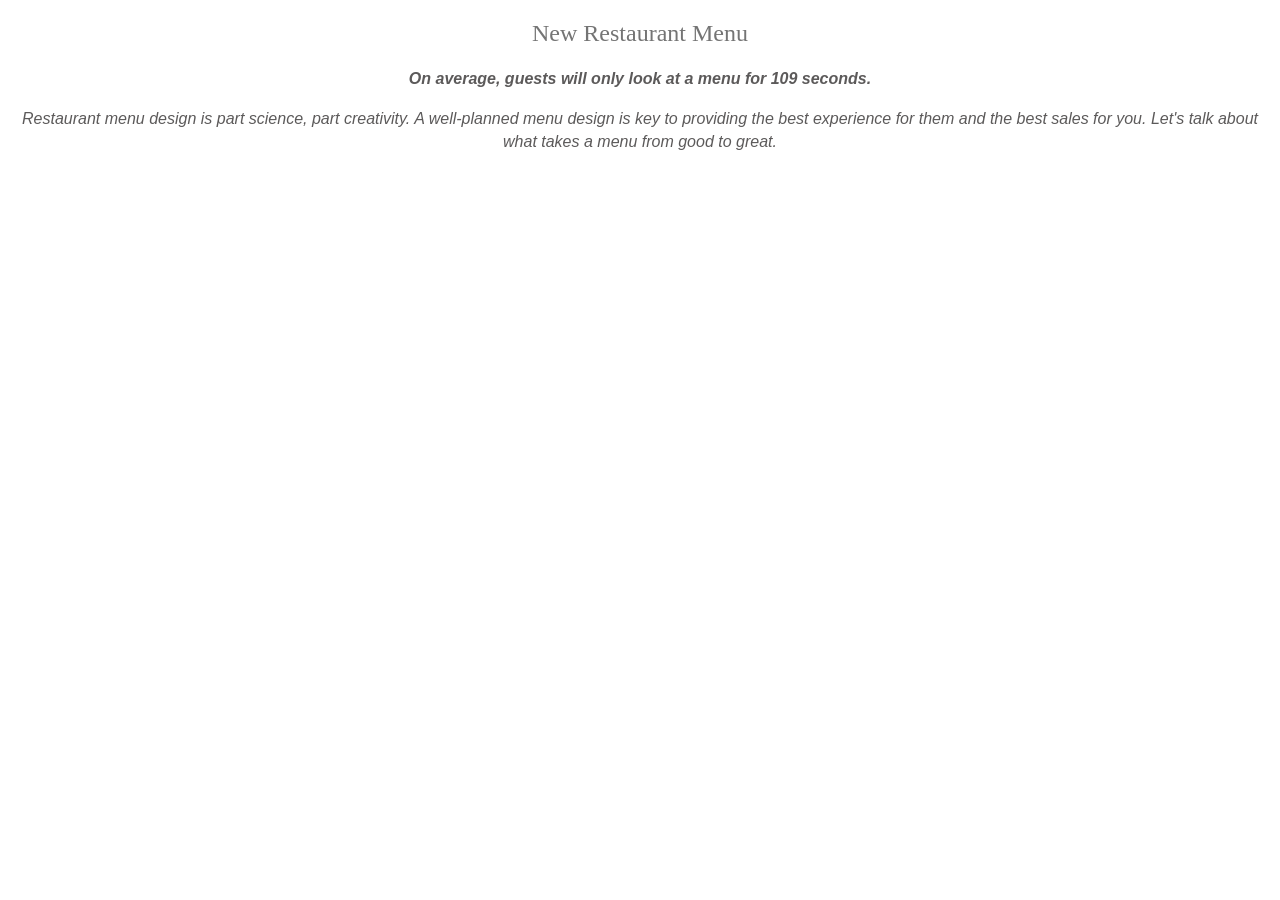
<file: CSS and Typography/01. Restaurant Menu/index.html>
<!DOCTYPE html>
<html lang="en">
<head>
    <meta charset="UTF-8">
    <meta http-equiv="X-UA-Compatible" content="IE=edge">
    <meta name="viewport" content="width=device-width, initial-scale=1.0">
    <link rel="stylesheet" href="style.css">
    <link href="https://fonts.cdnfonts.com/css/graphik" rel="stylesheet">
    <title>Restaurant Menu</title>
</head>
<body>
    <article>
        <h1>New Restaurant Menu</h1>
            <span>On average, guests will only look at a menu for 109 seconds.</span>
            <p>Restaurant menu design is part science, part creativity. A well-planned menu design is key to providing the best experience for them and the best sales for you. Let's talk about what takes a menu from good to great.</p>      
    </article>
</body>
</html>
</file>
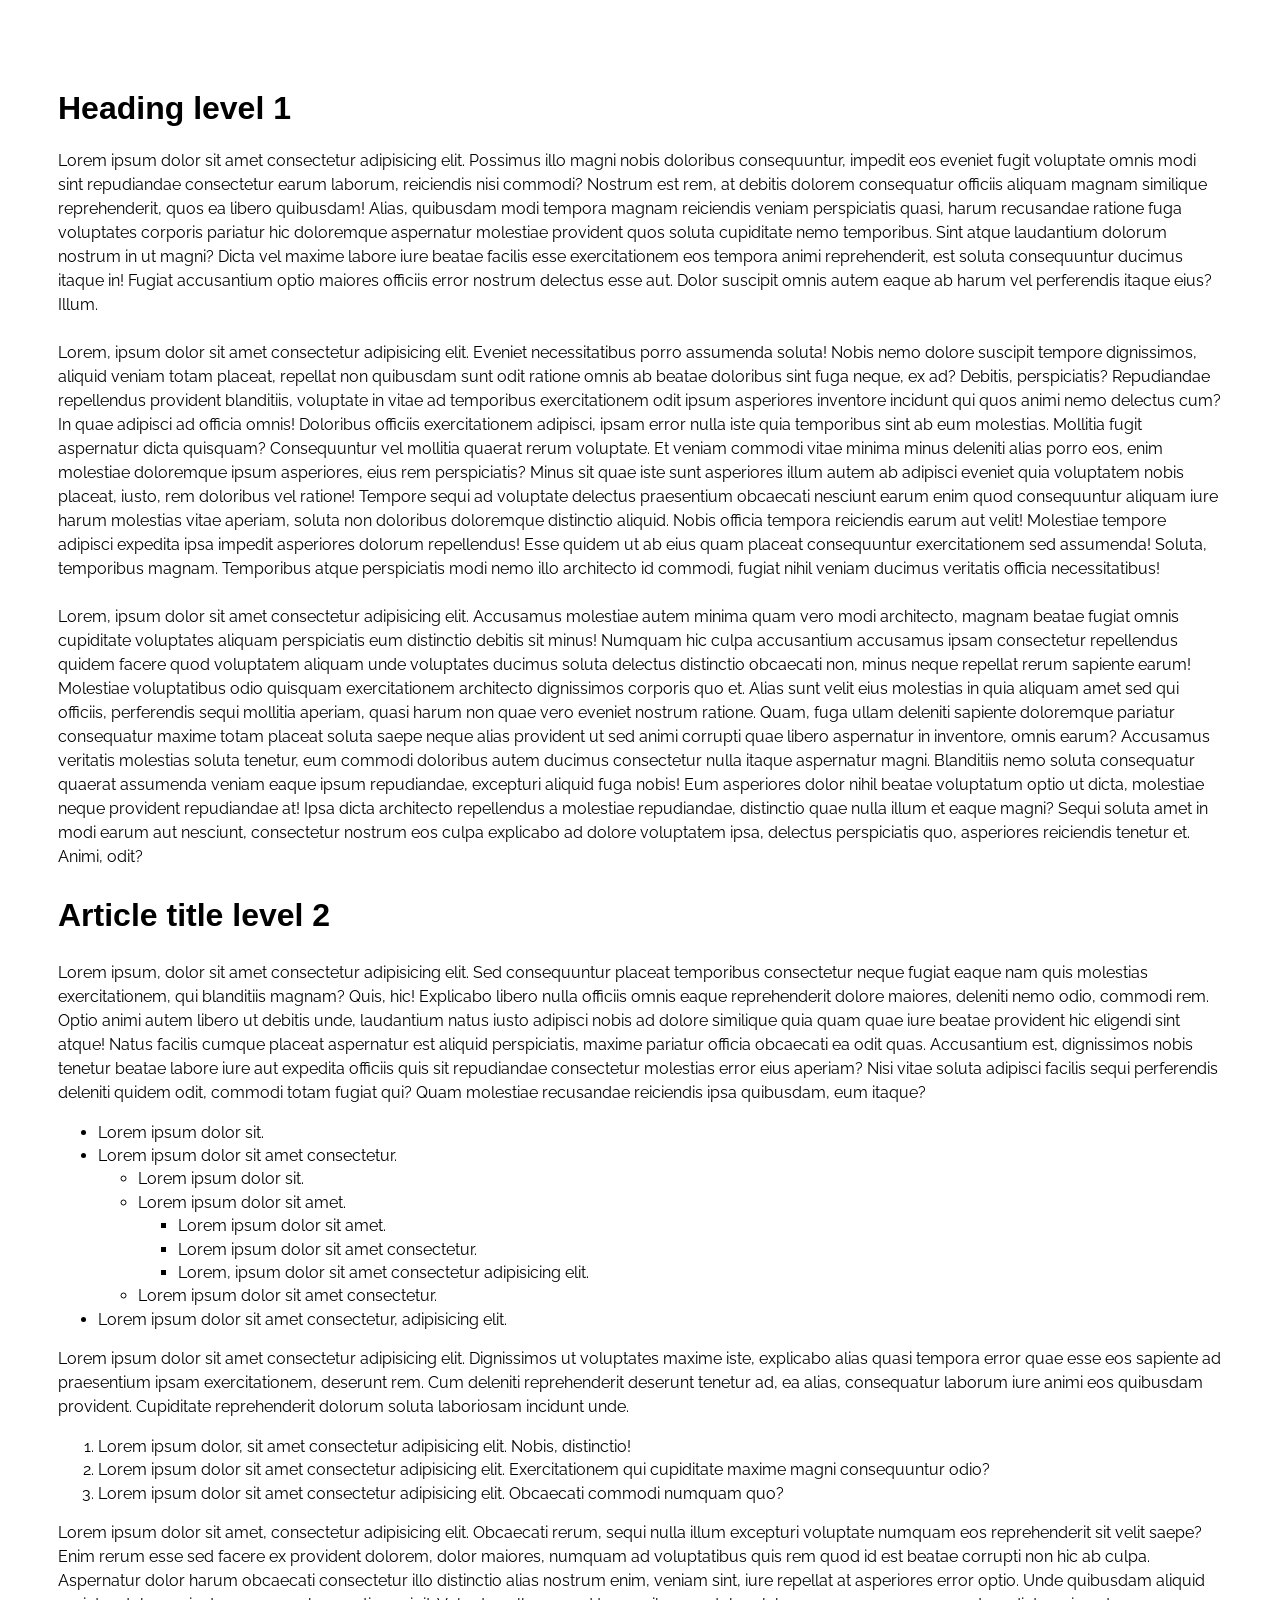
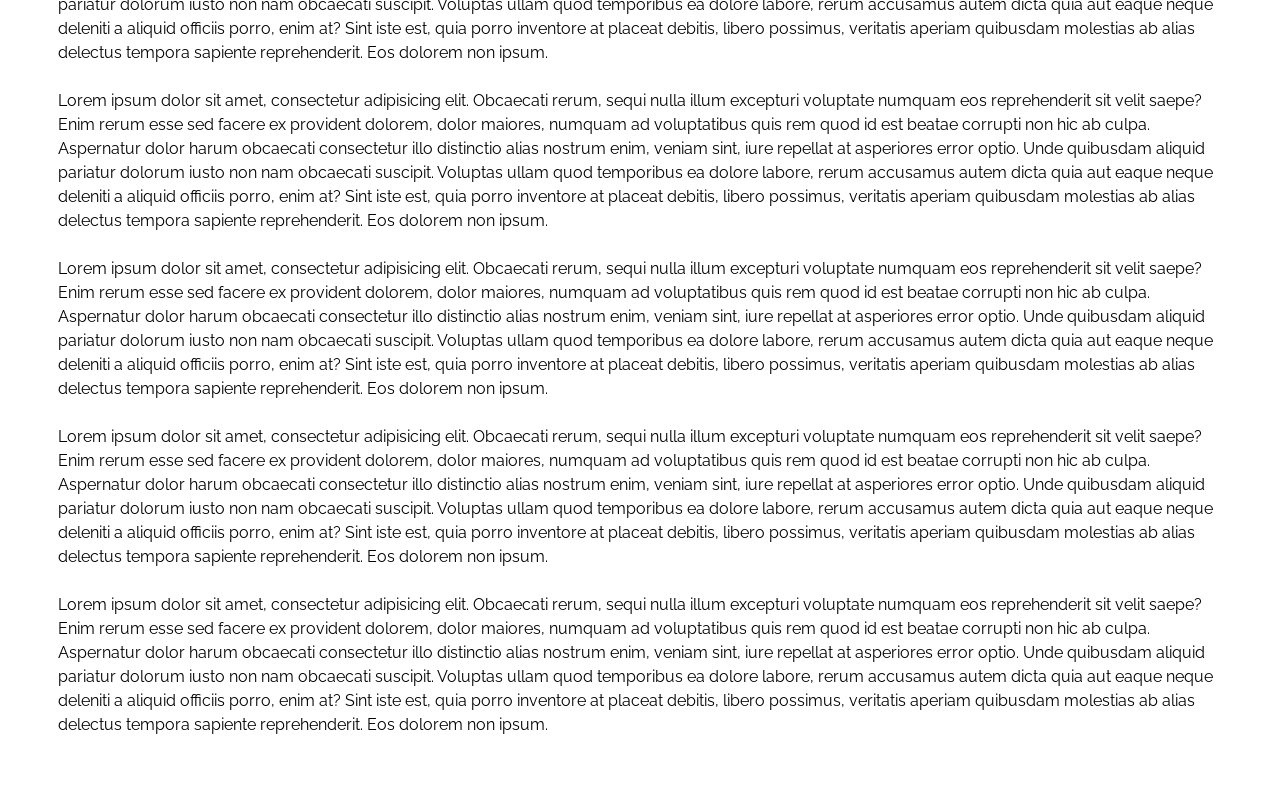
<file: CSS and Typography/05.Fonts-speciment-Great-Vibes+Raleway/index.html>
<!DOCTYPE html>
<html lang="en">
<head>
    <meta charset="UTF-8">
    <meta http-equiv="X-UA-Compatible" content="IE=edge">
    <meta name="viewport" content="width=device-width, initial-scale=1.0">
    <link rel="stylesheet" href="styles.css">
    <link rel="preconnect" href="https://fonts.googleapis.com">
<link rel="preconnect" href="https://fonts.gstatic.com" crossorigin>
<link href="https://fonts.googleapis.com/css2?family=Raleway&display=swap" rel="stylesheet">
<link href="https://fonts.cdnfonts.com/css/great-vibes" rel="stylesheet">
                
    <title>Fonts Speciment Great Vibes + Raleway</title>
</head>
<body>
    <h1>Heading level 1</h1>
    <section>
        <article>Lorem ipsum dolor sit amet consectetur adipisicing elit. Possimus illo magni nobis doloribus consequuntur, impedit eos eveniet fugit voluptate omnis modi sint repudiandae consectetur earum laborum, reiciendis nisi commodi? Nostrum est rem, at debitis dolorem consequatur officiis aliquam magnam similique reprehenderit, quos ea libero quibusdam! Alias, quibusdam modi tempora magnam reiciendis veniam perspiciatis quasi, harum recusandae ratione fuga voluptates corporis pariatur hic doloremque aspernatur molestiae provident quos soluta cupiditate nemo temporibus. Sint atque laudantium dolorum nostrum in ut magni? Dicta vel maxime labore iure beatae facilis esse exercitationem eos tempora animi reprehenderit, est soluta consequuntur ducimus itaque in! Fugiat accusantium optio maiores officiis error nostrum delectus esse aut. Dolor suscipit omnis autem eaque ab harum vel perferendis itaque eius? Illum.</article>
        <br>
        <article>Lorem, ipsum dolor sit amet consectetur adipisicing elit. Eveniet necessitatibus porro assumenda soluta! Nobis nemo dolore suscipit tempore dignissimos, aliquid veniam totam placeat, repellat non quibusdam sunt odit ratione omnis ab beatae doloribus sint fuga neque, ex ad? Debitis, perspiciatis? Repudiandae repellendus provident blanditiis, voluptate in vitae ad temporibus exercitationem odit ipsum asperiores inventore incidunt qui quos animi nemo delectus cum? In quae adipisci ad officia omnis! Doloribus officiis exercitationem adipisci, ipsam error nulla iste quia temporibus sint ab eum molestias. Mollitia fugit aspernatur dicta quisquam? Consequuntur vel mollitia quaerat rerum voluptate. Et veniam commodi vitae minima minus deleniti alias porro eos, enim molestiae doloremque ipsum asperiores, eius rem perspiciatis? Minus sit quae iste sunt asperiores illum autem ab adipisci eveniet quia voluptatem nobis placeat, iusto, rem doloribus vel ratione! Tempore sequi ad voluptate delectus praesentium obcaecati nesciunt earum enim quod consequuntur aliquam iure harum molestias vitae aperiam, soluta non doloribus doloremque distinctio aliquid. Nobis officia tempora reiciendis earum aut velit! Molestiae tempore adipisci expedita ipsa impedit asperiores dolorum repellendus! Esse quidem ut ab eius quam placeat consequuntur exercitationem sed assumenda! Soluta, temporibus magnam. Temporibus atque perspiciatis modi nemo illo architecto id commodi, fugiat nihil veniam ducimus veritatis officia necessitatibus!</article>
        <br>
        <article>Lorem, ipsum dolor sit amet consectetur adipisicing elit. Accusamus molestiae autem minima quam vero modi architecto, magnam beatae fugiat omnis cupiditate voluptates aliquam perspiciatis eum distinctio debitis sit minus! Numquam hic culpa accusantium accusamus ipsam consectetur repellendus quidem facere quod voluptatem aliquam unde voluptates ducimus soluta delectus distinctio obcaecati non, minus neque repellat rerum sapiente earum! Molestiae voluptatibus odio quisquam exercitationem architecto dignissimos corporis quo et. Alias sunt velit eius molestias in quia aliquam amet sed qui officiis, perferendis sequi mollitia aperiam, quasi harum non quae vero eveniet nostrum ratione. Quam, fuga ullam deleniti sapiente doloremque pariatur consequatur maxime totam placeat soluta saepe neque alias provident ut sed animi corrupti quae libero aspernatur in inventore, omnis earum? Accusamus veritatis molestias soluta tenetur, eum commodi doloribus autem ducimus consectetur nulla itaque aspernatur magni. Blanditiis nemo soluta consequatur quaerat assumenda veniam eaque ipsum repudiandae, excepturi aliquid fuga nobis! Eum asperiores dolor nihil beatae voluptatum optio ut dicta, molestiae neque provident repudiandae at! Ipsa dicta architecto repellendus a molestiae repudiandae, distinctio quae nulla illum et eaque magni? Sequi soluta amet in modi earum aut nesciunt, consectetur nostrum eos culpa explicabo ad dolore voluptatem ipsa, delectus perspiciatis quo, asperiores reiciendis tenetur et. Animi, odit?</article>
    </section>

    <h2>Article title level 2</h2>

    <section>
        <article>Lorem ipsum, dolor sit amet consectetur adipisicing elit. Sed consequuntur placeat temporibus consectetur neque fugiat eaque nam quis molestias exercitationem, qui blanditiis magnam? Quis, hic! Explicabo libero nulla officiis omnis eaque reprehenderit dolore maiores, deleniti nemo odio, commodi rem. Optio animi autem libero ut debitis unde, laudantium natus iusto adipisci nobis ad dolore similique quia quam quae iure beatae provident hic eligendi sint atque! Natus facilis cumque placeat aspernatur est aliquid perspiciatis, maxime pariatur officia obcaecati ea odit quas. Accusantium est, dignissimos nobis tenetur beatae labore iure aut expedita officiis quis sit repudiandae consectetur molestias error eius aperiam? Nisi vitae soluta adipisci facilis sequi perferendis deleniti quidem odit, commodi totam fugiat qui? Quam molestiae recusandae reiciendis ipsa quibusdam, eum itaque?</article>
        <ul>
            <li>Lorem ipsum dolor sit.</li>
            <li>Lorem ipsum dolor sit amet consectetur.</li>
            <ul>
                <li>Lorem ipsum dolor sit.</li>
                <li>Lorem ipsum dolor sit amet.</li>
                <ul>
                    <li>Lorem ipsum dolor sit amet.</li>
                    <li>Lorem ipsum dolor sit amet consectetur.</li>
                    <li>Lorem, ipsum dolor sit amet consectetur adipisicing elit.</li>
                </ul>
                <li>Lorem ipsum dolor sit amet consectetur.</li>
        </ul>
        <li>Lorem ipsum dolor sit amet consectetur, adipisicing elit.</li>
        </ul>
        <article>Lorem ipsum dolor sit amet consectetur adipisicing elit. Dignissimos ut voluptates maxime iste, explicabo alias quasi tempora error quae esse eos sapiente ad praesentium ipsam exercitationem, deserunt rem. Cum deleniti reprehenderit deserunt tenetur ad, ea alias, consequatur laborum iure animi eos quibusdam provident. Cupiditate reprehenderit dolorum soluta laboriosam incidunt unde.</article>
        <ol>
            <li>Lorem ipsum dolor, sit amet consectetur adipisicing elit. Nobis, distinctio!</li>
            <li>Lorem ipsum dolor sit amet consectetur adipisicing elit. Exercitationem qui cupiditate maxime magni consequuntur odio?</li>
            <li>Lorem ipsum dolor sit amet consectetur adipisicing elit. Obcaecati commodi numquam quo?</li>
        </ol>

        <article>Lorem ipsum dolor sit amet, consectetur adipisicing elit. Obcaecati rerum, sequi nulla illum excepturi voluptate numquam eos reprehenderit sit velit saepe? Enim rerum esse sed facere ex provident dolorem, dolor maiores, numquam ad voluptatibus quis rem quod id est beatae corrupti non hic ab culpa. Aspernatur dolor harum obcaecati consectetur illo distinctio alias nostrum enim, veniam sint, iure repellat at asperiores error optio. Unde quibusdam aliquid pariatur dolorum iusto non nam obcaecati suscipit. Voluptas ullam quod temporibus ea dolore labore, rerum accusamus autem dicta quia aut eaque neque deleniti a aliquid officiis porro, enim at? Sint iste est, quia porro inventore at placeat debitis, libero possimus, veritatis aperiam quibusdam molestias ab alias delectus tempora sapiente reprehenderit. Eos dolorem non ipsum.</article>

        <br>
        <article>Lorem ipsum dolor sit amet, consectetur adipisicing elit. Obcaecati rerum, sequi nulla illum excepturi voluptate numquam eos reprehenderit sit velit saepe? Enim rerum esse sed facere ex provident dolorem, dolor maiores, numquam ad voluptatibus quis rem quod id est beatae corrupti non hic ab culpa. Aspernatur dolor harum obcaecati consectetur illo distinctio alias nostrum enim, veniam sint, iure repellat at asperiores error optio. Unde quibusdam aliquid pariatur dolorum iusto non nam obcaecati suscipit. Voluptas ullam quod temporibus ea dolore labore, rerum accusamus autem dicta quia aut eaque neque deleniti a aliquid officiis porro, enim at? Sint iste est, quia porro inventore at placeat debitis, libero possimus, veritatis aperiam quibusdam molestias ab alias delectus tempora sapiente reprehenderit. Eos dolorem non ipsum.</article>
        <br>
        <article>Lorem ipsum dolor sit amet, consectetur adipisicing elit. Obcaecati rerum, sequi nulla illum excepturi voluptate numquam eos reprehenderit sit velit saepe? Enim rerum esse sed facere ex provident dolorem, dolor maiores, numquam ad voluptatibus quis rem quod id est beatae corrupti non hic ab culpa. Aspernatur dolor harum obcaecati consectetur illo distinctio alias nostrum enim, veniam sint, iure repellat at asperiores error optio. Unde quibusdam aliquid pariatur dolorum iusto non nam obcaecati suscipit. Voluptas ullam quod temporibus ea dolore labore, rerum accusamus autem dicta quia aut eaque neque deleniti a aliquid officiis porro, enim at? Sint iste est, quia porro inventore at placeat debitis, libero possimus, veritatis aperiam quibusdam molestias ab alias delectus tempora sapiente reprehenderit. Eos dolorem non ipsum.</article>
        <br>
        <article>Lorem ipsum dolor sit amet, consectetur adipisicing elit. Obcaecati rerum, sequi nulla illum excepturi voluptate numquam eos reprehenderit sit velit saepe? Enim rerum esse sed facere ex provident dolorem, dolor maiores, numquam ad voluptatibus quis rem quod id est beatae corrupti non hic ab culpa. Aspernatur dolor harum obcaecati consectetur illo distinctio alias nostrum enim, veniam sint, iure repellat at asperiores error optio. Unde quibusdam aliquid pariatur dolorum iusto non nam obcaecati suscipit. Voluptas ullam quod temporibus ea dolore labore, rerum accusamus autem dicta quia aut eaque neque deleniti a aliquid officiis porro, enim at? Sint iste est, quia porro inventore at placeat debitis, libero possimus, veritatis aperiam quibusdam molestias ab alias delectus tempora sapiente reprehenderit. Eos dolorem non ipsum.</article>
        <br>
        <article>Lorem ipsum dolor sit amet, consectetur adipisicing elit. Obcaecati rerum, sequi nulla illum excepturi voluptate numquam eos reprehenderit sit velit saepe? Enim rerum esse sed facere ex provident dolorem, dolor maiores, numquam ad voluptatibus quis rem quod id est beatae corrupti non hic ab culpa. Aspernatur dolor harum obcaecati consectetur illo distinctio alias nostrum enim, veniam sint, iure repellat at asperiores error optio. Unde quibusdam aliquid pariatur dolorum iusto non nam obcaecati suscipit. Voluptas ullam quod temporibus ea dolore labore, rerum accusamus autem dicta quia aut eaque neque deleniti a aliquid officiis porro, enim at? Sint iste est, quia porro inventore at placeat debitis, libero possimus, veritatis aperiam quibusdam molestias ab alias delectus tempora sapiente reprehenderit. Eos dolorem non ipsum.</article>
    </section>
</body>
</html>
</file>
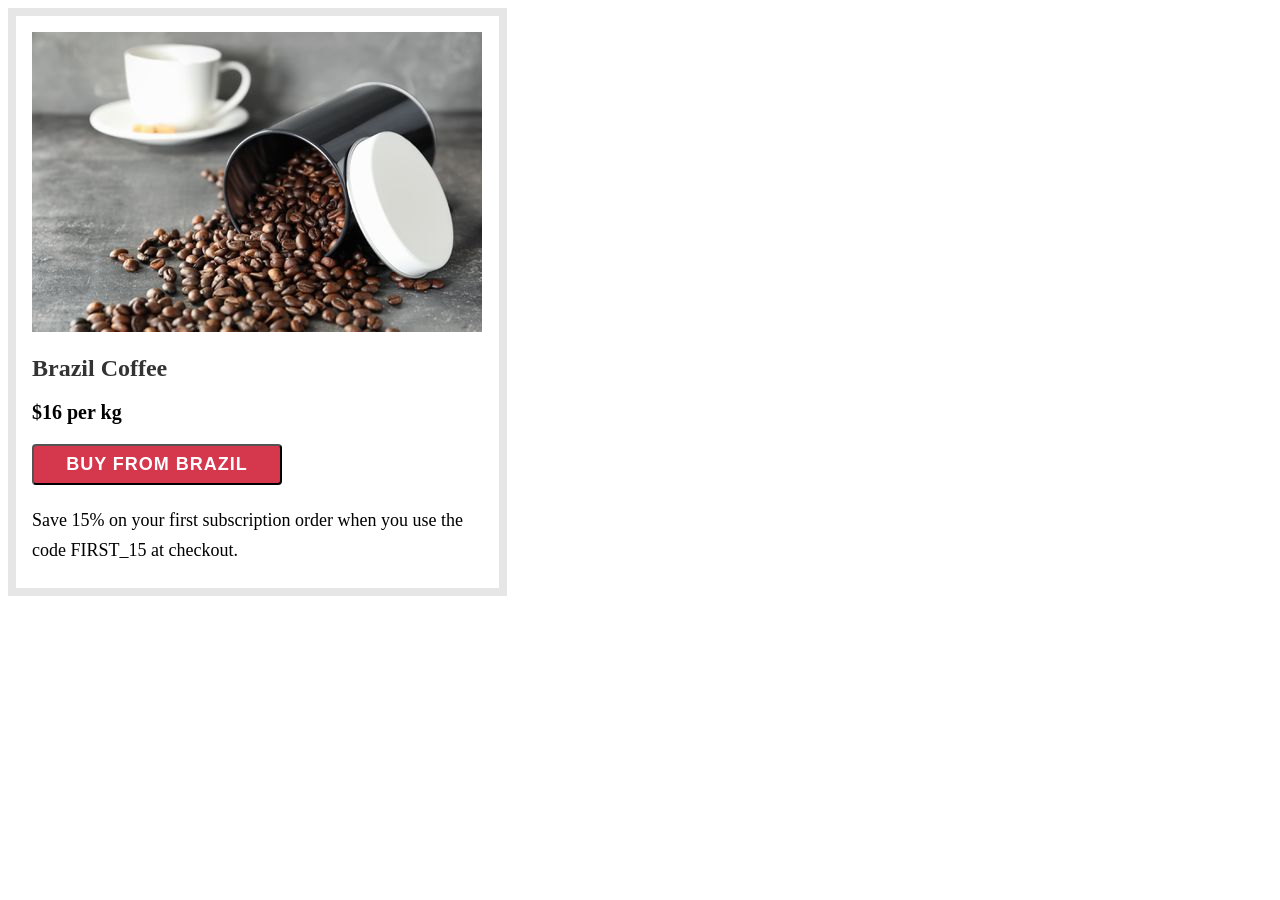
<file: CSS Box Model/03_Brazil-Coffee/index.html>
<!DOCTYPE html>
<html lang="en">
<head>
    <meta charset="UTF-8">
    <meta http-equiv="X-UA-Compatible" content="IE=edge">
    <meta name="viewport" content="width=device-width, initial-scale=1.0">
    <link rel="stylesheet" href="style.css">
    <link rel="preconnect" href="https://fonts.googleapis.com">
<link rel="preconnect" href="https://fonts.gstatic.com" crossorigin>
<link href="https://fonts.googleapis.com/css2?family=Raleway&display=swap" rel="stylesheet">
<link rel="preconnect" href="https://fonts.googleapis.com">
<link rel="preconnect" href="https://fonts.gstatic.com" crossorigin>
<link href="https://fonts.googleapis.com/css2?family=Raleway&display=swap" rel="stylesheet">
    <title>Brazil Coffee</title>
</head>
<body>
    <section>
        <img src="./coffee.jpg" alt="Coffee">
        <h2>Brazil Coffee</h2>
        <div>$16 per kg</div>
        <button>BUY FROM BRAZIL</button>
        <p>Save 15% on your first subscription order when you use the code FIRST_15 at checkout.</p>

    </section>
</body>
</html>
</file>
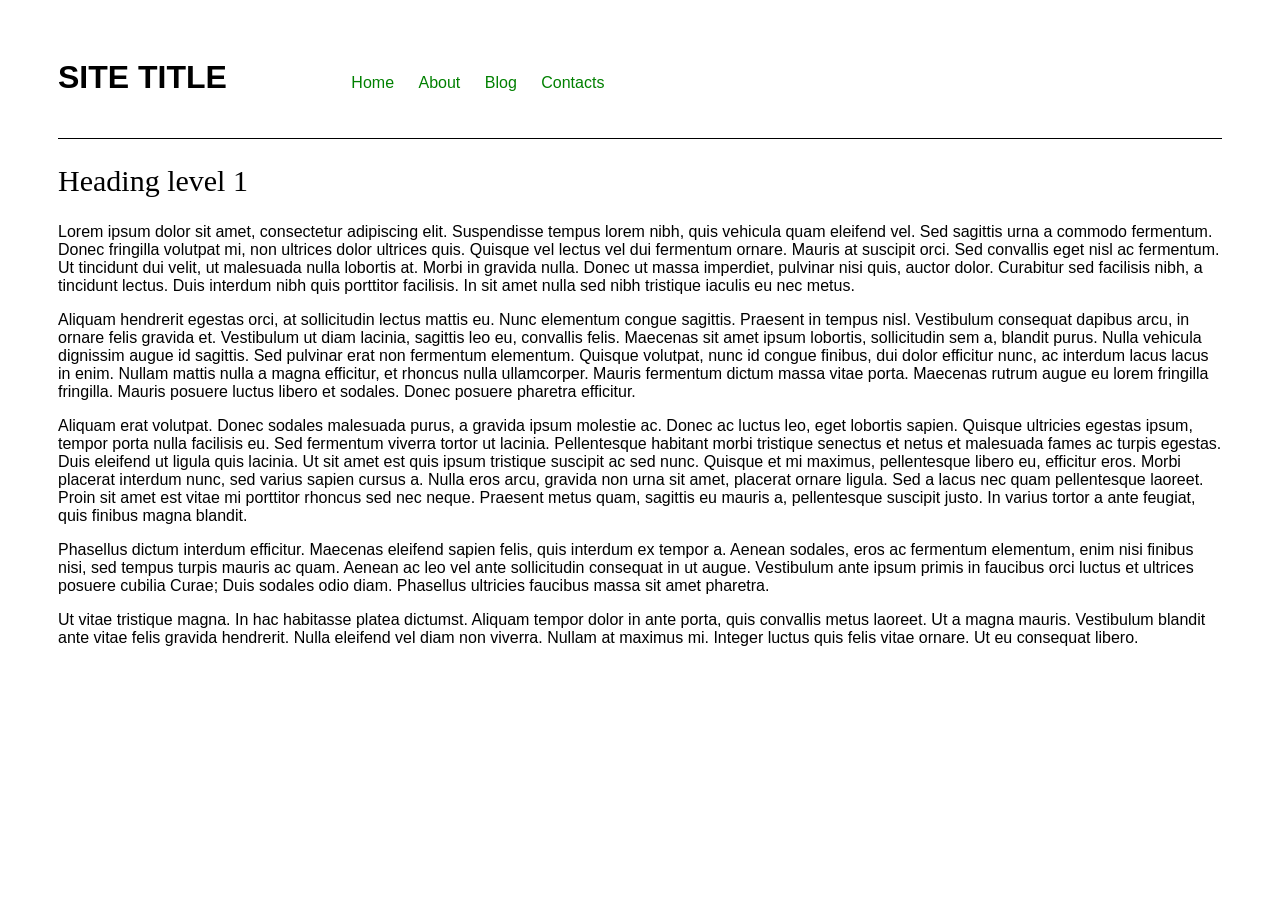
<file: CSS Box Model/06_Navigation-inline-block/index.html>
<!DOCTYPE html>
<html lang="en">
<head>
    <meta charset="UTF-8">
    <meta http-equiv="X-UA-Compatible" content="IE=edge">
    <meta name="viewport" content="width=device-width, initial-scale=1.0">
    <link rel="stylesheet" href="style.css">
    <title>Navigation Inline Block</title>
</head>
<body>
    <header>
        <h1 class="nav-title">Site Title</h1>
        <nav>
            <ul><li><a href="">Home</a></li>
                <li><a href="">About</a></li>
                <li><a href="">Blog</a></li>
                <li><a href="">Contacts</a></li>
            </ul>
        </nav>
    </header>
    <main>
        <h2 class="main-title">Heading level 1</h2>
        <section>
            <article>
                <p>Lorem ipsum dolor sit amet, consectetur adipiscing elit. Suspendisse tempus lorem nibh, quis vehicula quam eleifend vel. Sed sagittis urna a commodo fermentum. Donec fringilla volutpat mi, non ultrices dolor ultrices quis. Quisque vel lectus vel dui fermentum ornare. Mauris at suscipit orci. Sed convallis eget nisl ac fermentum. Ut tincidunt dui velit, ut malesuada nulla lobortis at. Morbi in gravida nulla. Donec ut massa imperdiet, pulvinar nisi quis, auctor dolor. Curabitur sed facilisis nibh, a tincidunt lectus. Duis interdum nibh quis porttitor facilisis. In sit amet nulla sed nibh tristique iaculis eu nec metus.</p>
                <p>Aliquam hendrerit egestas orci, at sollicitudin lectus mattis eu. Nunc elementum congue sagittis. Praesent in tempus nisl. Vestibulum consequat dapibus arcu, in ornare felis gravida et. Vestibulum ut diam lacinia, sagittis leo eu, convallis felis. Maecenas sit amet ipsum lobortis, sollicitudin sem a, blandit purus. Nulla vehicula dignissim augue id sagittis. Sed pulvinar erat non fermentum elementum. Quisque volutpat, nunc id congue finibus, dui dolor efficitur nunc, ac interdum lacus lacus in enim. Nullam mattis nulla a magna efficitur, et rhoncus nulla ullamcorper. Mauris fermentum dictum massa vitae porta. Maecenas rutrum augue eu lorem fringilla fringilla. Mauris posuere luctus libero et sodales. Donec posuere pharetra efficitur.</p>               
                <p>Aliquam erat volutpat. Donec sodales malesuada purus, a gravida ipsum molestie ac. Donec ac luctus leo, eget lobortis sapien. Quisque ultricies egestas ipsum, tempor porta nulla facilisis eu. Sed fermentum viverra tortor ut lacinia. Pellentesque habitant morbi tristique senectus et netus et malesuada fames ac turpis egestas. Duis eleifend ut ligula quis lacinia. Ut sit amet est quis ipsum tristique suscipit ac sed nunc. Quisque et mi maximus, pellentesque libero eu, efficitur eros. Morbi placerat interdum nunc, sed varius sapien cursus a. Nulla eros arcu, gravida non urna sit amet, placerat ornare ligula. Sed a lacus nec quam pellentesque laoreet. Proin sit amet est vitae mi porttitor rhoncus sed nec neque. Praesent metus quam, sagittis eu mauris a, pellentesque suscipit justo. In varius tortor a ante feugiat, quis finibus magna blandit.</p>
                <p>Phasellus dictum interdum efficitur. Maecenas eleifend sapien felis, quis interdum ex tempor a. Aenean sodales, eros ac fermentum elementum, enim nisi finibus nisi, sed tempus turpis mauris ac quam. Aenean ac leo vel ante sollicitudin consequat in ut augue. Vestibulum ante ipsum primis in faucibus orci luctus et ultrices posuere cubilia Curae; Duis sodales odio diam. Phasellus ultricies faucibus massa sit amet pharetra.</p>
                <p>Ut vitae tristique magna. In hac habitasse platea dictumst. Aliquam tempor dolor in ante porta, quis convallis metus laoreet. Ut a magna mauris. Vestibulum blandit ante vitae felis gravida hendrerit. Nulla eleifend vel diam non viverra. Nullam at maximus mi. Integer luctus quis felis vitae ornare. Ut eu consequat libero.</p>
            </article>
        </section>
    </main>
</body>
</html>
</file>
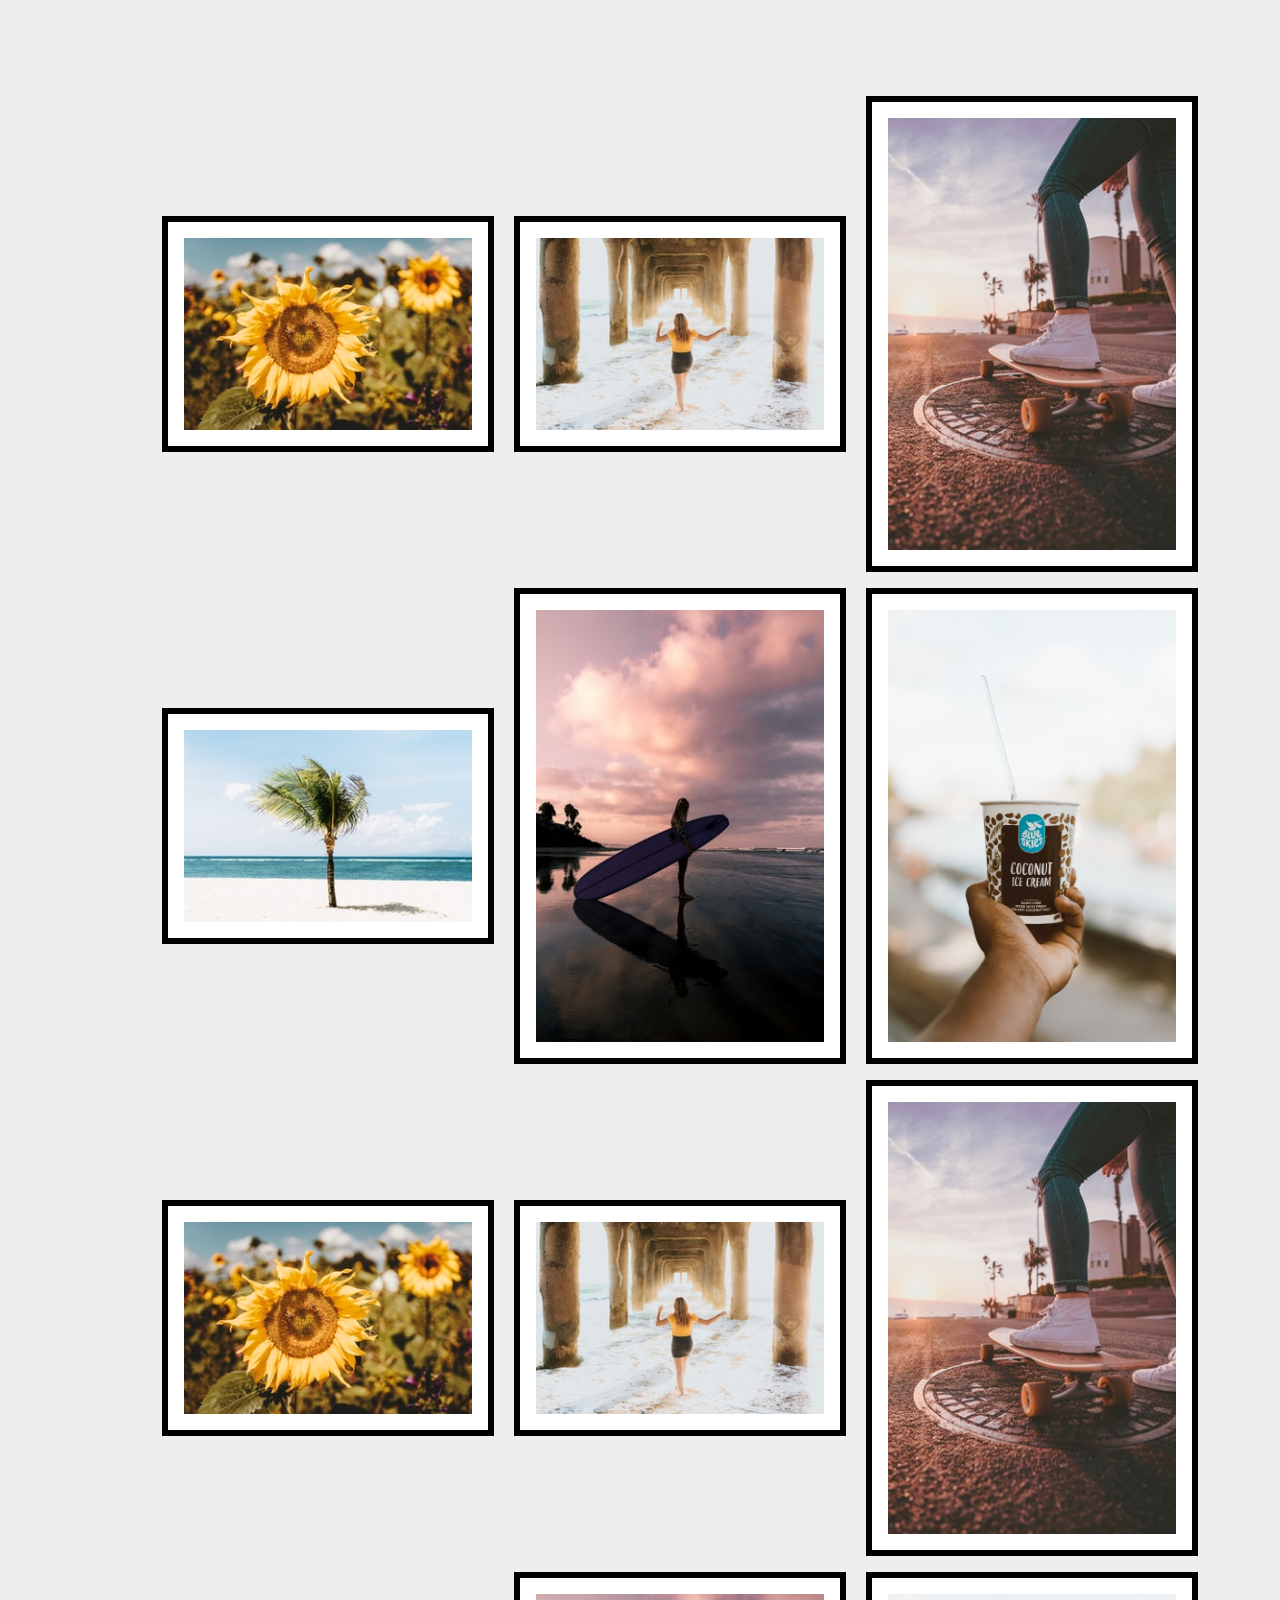
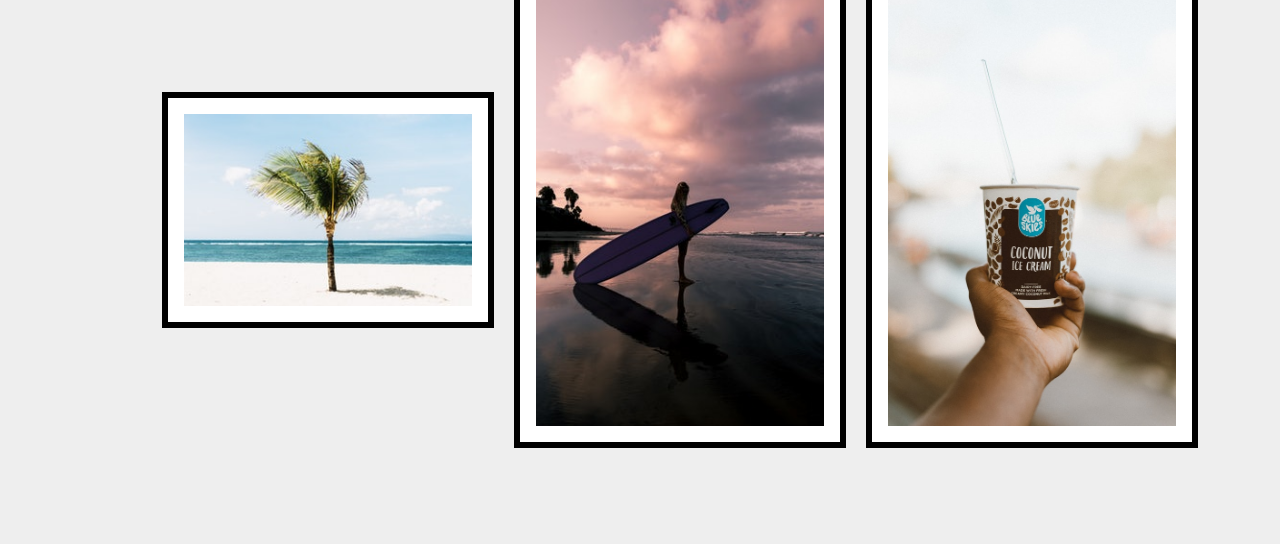
<file: CSS Box Model/08_Photo-gallery-inline-block/index.html>
<!DOCTYPE html>
<html lang="en">
<head>
    <meta charset="UTF-8">
    <meta http-equiv="X-UA-Compatible" content="IE=edge">
    <meta name="viewport" content="width=device-width, initial-scale=1.0">
    <link rel="stylesheet" href="style.css">
    <title>Photo Gallery - Inline Block</title>
</head>
<body>
    <ul class="gallery">
        <li><img src="./images/picture1.jpg" alt=""></li>
        <li><img src="./images/picture2.jpg" alt=""></li>
        <li><img src="./images/picture3.jpg" alt=""></li>
        <li><img src="./images/picture4.jpg" alt=""></li>
        <li><img src="./images/picture5.jpg" alt=""></li>
        <li><img src="./images/picture6.jpg" alt=""></li>
        <li><img src="./images/picture1.jpg" alt=""></li>
        <li><img src="./images/picture2.jpg" alt=""></li>
        <li><img src="./images/picture3.jpg" alt=""></li>
        <li><img src="./images/picture4.jpg" alt=""></li>
        <li><img src="./images/picture5.jpg" alt=""></li>
        <li><img src="./images/picture6.jpg" alt=""></li>
    </ul>
</body>
</html>
</file>
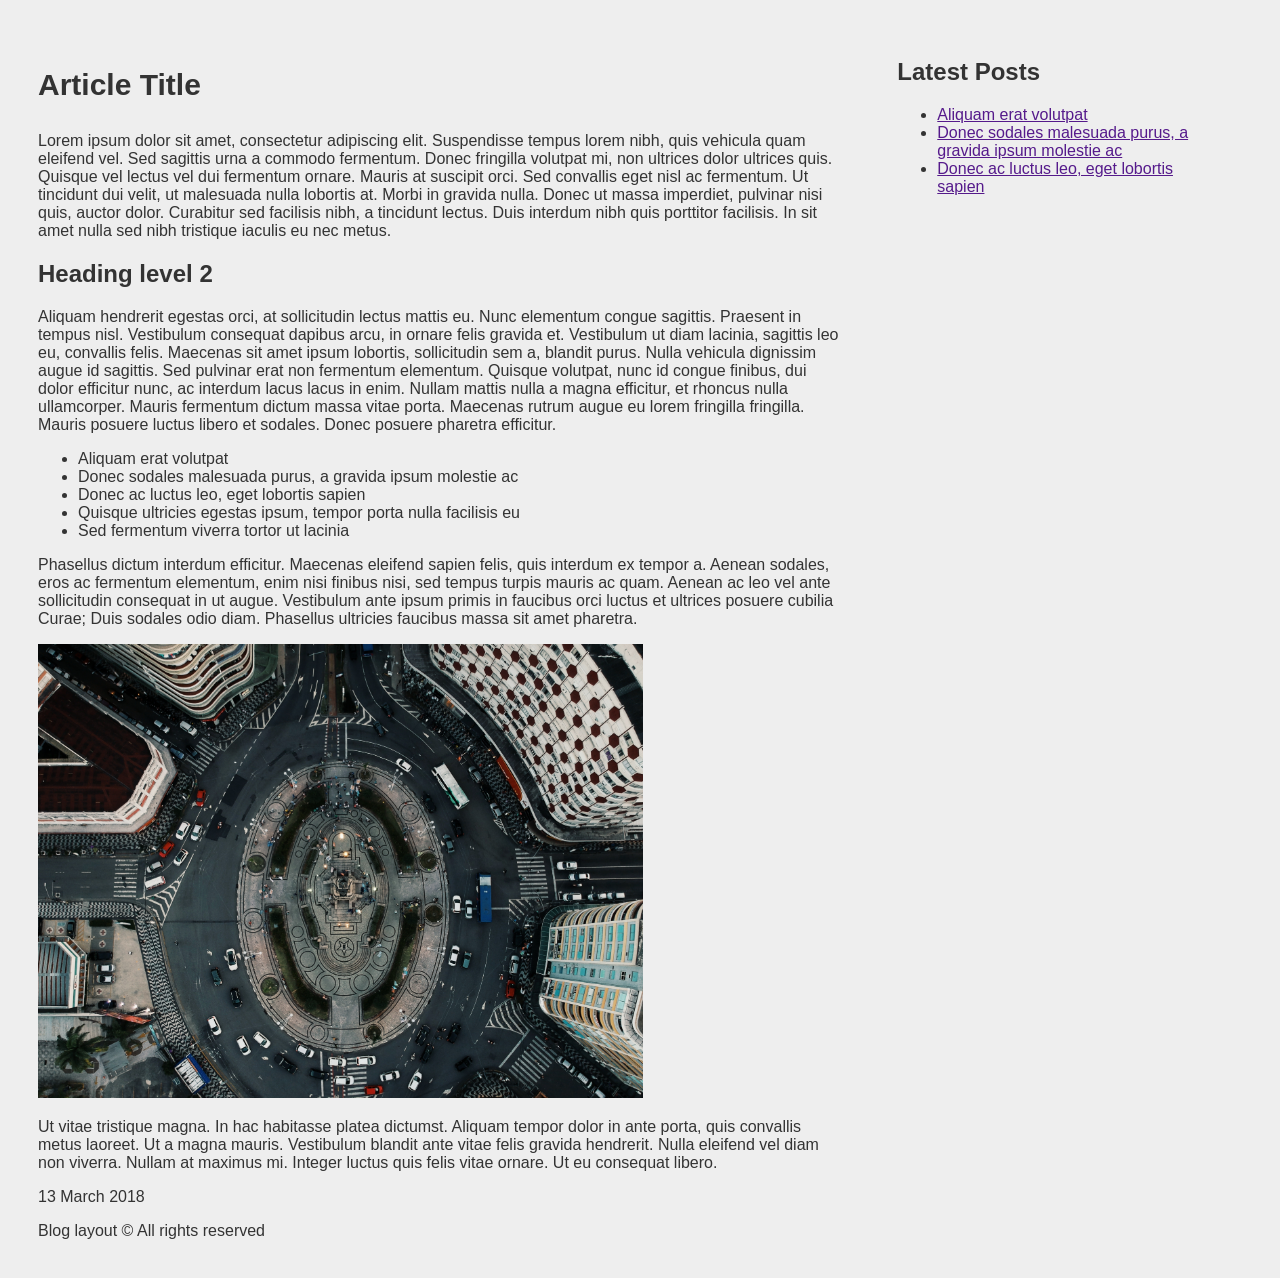
<file: CSS Box Model/09_Blog-layout-inline-block/index.html>
<!DOCTYPE html>
<html lang="en">

<head>
    <meta charset="UTF-8">
    <meta http-equiv="X-UA-Compatible" content="IE=edge">
    <meta name="viewport" content="width=device-width, initial-scale=1.0">
    <link rel="stylesheet" href="style.css">
    <title>Blog Layout Inline Block</title>
</head>

<body>

    <section>
        <article>
            <header>
                <h1>Article Title</h1>
                <p>Lorem ipsum dolor sit amet, consectetur adipiscing elit. Suspendisse tempus lorem nibh, quis
                    vehicula quam eleifend vel. Sed sagittis urna a commodo fermentum. Donec fringilla volutpat mi, non
                    ultrices dolor ultrices quis. Quisque vel lectus vel dui fermentum ornare. Mauris at suscipit orci.
                    Sed convallis eget nisl ac fermentum. Ut tincidunt dui velit, ut malesuada nulla lobortis at. Morbi
                    in gravida nulla. Donec ut massa imperdiet, pulvinar nisi quis, auctor dolor. Curabitur sed
                    facilisis nibh, a tincidunt lectus. Duis interdum nibh quis porttitor facilisis. In sit amet nulla
                    sed nibh tristique iaculis eu nec metus. </p>
            </header>


            <main>

                <h2>Heading level 2</h2>
                <p>Aliquam hendrerit egestas orci, at sollicitudin lectus mattis eu. Nunc elementum congue sagittis.
                    Praesent in tempus nisl. Vestibulum consequat dapibus arcu, in ornare felis gravida et. Vestibulum
                    ut diam lacinia, sagittis leo eu, convallis felis. Maecenas sit amet ipsum lobortis, sollicitudin
                    sem a, blandit purus. Nulla vehicula dignissim augue id sagittis. Sed pulvinar erat non fermentum
                    elementum. Quisque volutpat, nunc id congue finibus, dui dolor efficitur nunc, ac interdum lacus
                    lacus in enim. Nullam mattis nulla a magna efficitur, et rhoncus nulla ullamcorper. Mauris fermentum
                    dictum massa vitae porta. Maecenas rutrum augue eu lorem fringilla fringilla. Mauris posuere luctus
                    libero et sodales. Donec posuere pharetra efficitur.</p>
                <ul>
                    <li>Aliquam erat volutpat</li>
                    <li>Donec sodales malesuada purus, a gravida ipsum molestie ac</li>
                    <li>Donec ac luctus leo, eget lobortis sapien</li>
                    <li>Quisque ultricies egestas ipsum, tempor porta nulla facilisis eu</li>
                    <li>Sed fermentum viverra tortor ut lacinia</li>
                </ul>
                <p>Phasellus dictum interdum efficitur. Maecenas eleifend sapien felis, quis interdum ex tempor a.
                    Aenean sodales, eros ac fermentum elementum, enim nisi finibus nisi, sed tempus turpis mauris ac
                    quam. Aenean ac leo vel ante sollicitudin consequat in ut augue. Vestibulum ante ipsum primis in
                    faucibus orci luctus et ultrices posuere cubilia Curae; Duis sodales odio diam. Phasellus ultricies
                    faucibus massa sit amet pharetra.</p>
                <img src="./images/picture.jpg" alt="">
                <p>Ut vitae tristique magna. In hac habitasse platea dictumst. Aliquam tempor dolor in ante porta, quis
                    convallis metus laoreet. Ut a magna mauris. Vestibulum blandit ante vitae felis gravida hendrerit.
                    Nulla eleifend vel diam non viverra. Nullam at maximus mi. Integer luctus quis felis vitae ornare.
                    Ut eu consequat libero.</p>
                <p>13 March 2018</p>

            </main>
            <footer>Blog layout &copy; All rights reserved</footer>
        </article>
   
    <aside>
        <h2>Latest Posts</h2>
        <nav>
            <ul>
                <li><a href="">Aliquam erat volutpat</a></li>
                <li><a href="">Donec sodales malesuada purus, a gravida ipsum molestie ac</a></li>
                <li><a href=""> Donec ac luctus leo, eget lobortis sapien</a></li>
            </ul>
        </nav>
    </aside>
 </section>



</body>

</html>
</file>
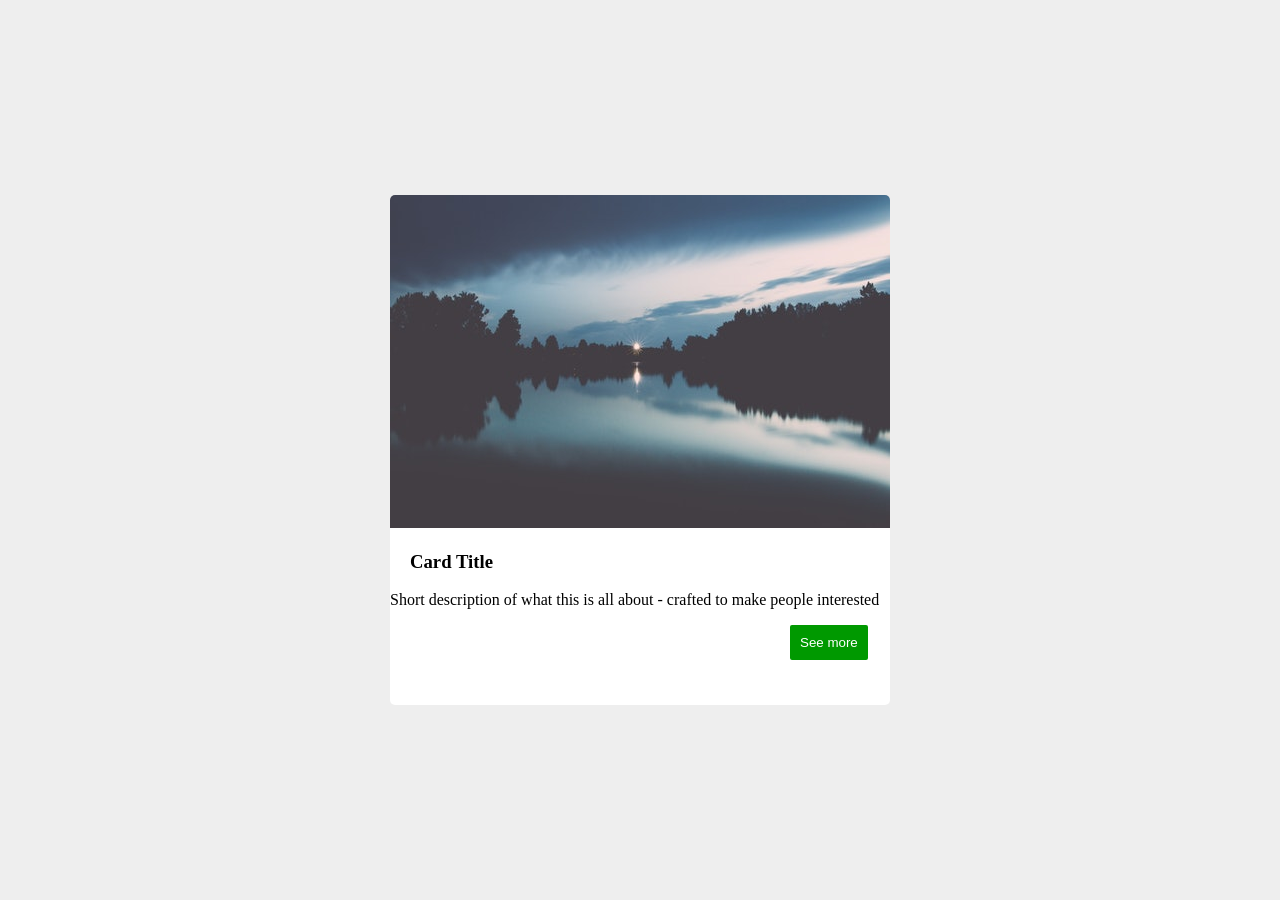
<file: CSS Position & Grid/03_Center-position-and-transform/index.html>
<!DOCTYPE html>
<html lang="en">
<head>
    <meta charset="UTF-8">
    <meta http-equiv="X-UA-Compatible" content="IE=edge">
    <meta name="viewport" content="width=device-width, initial-scale=1.0">
    <link rel="stylesheet" href="style.css">
    <title>Center Position and Transform</title>
</head>
<body>
         <section class="card">
        <div>
            <img src="./picture1.jpg" alt="">
        </div>
        <div>
            <h3>Card Title</h3>
            <p>Short description of what this is all about - crafted to make people interested</p>
            <button><a href="">See more</a></button>
        </div>
    </section>
</body>
</html>
</file>
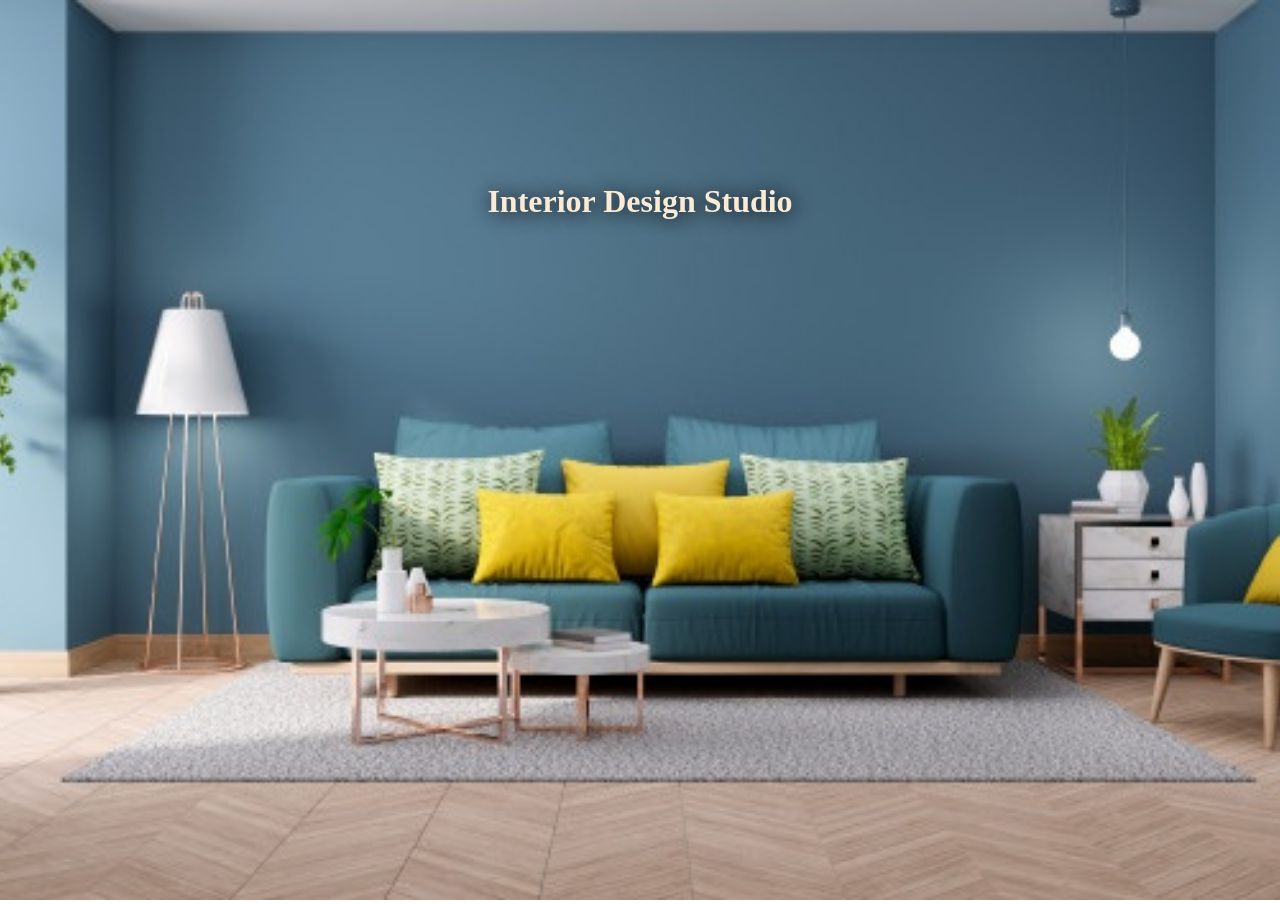
<file: CSS Position & Grid/07_Interior-Design-Studio/index.html>
<!DOCTYPE html>
<html lang="en">
<head>
    <meta charset="UTF-8">
    <meta http-equiv="X-UA-Compatible" content="IE=edge">
    <meta name="viewport" content="width=device-width, initial-scale=1.0">
    <link rel="stylesheet" href="styles.css">
    <title>Document</title>
</head>
<body>
    <h1>Interior Design Studio</h1>
    <img src="./livingroom.jpg" alt="livingroom">
</body>
</html>
</file>
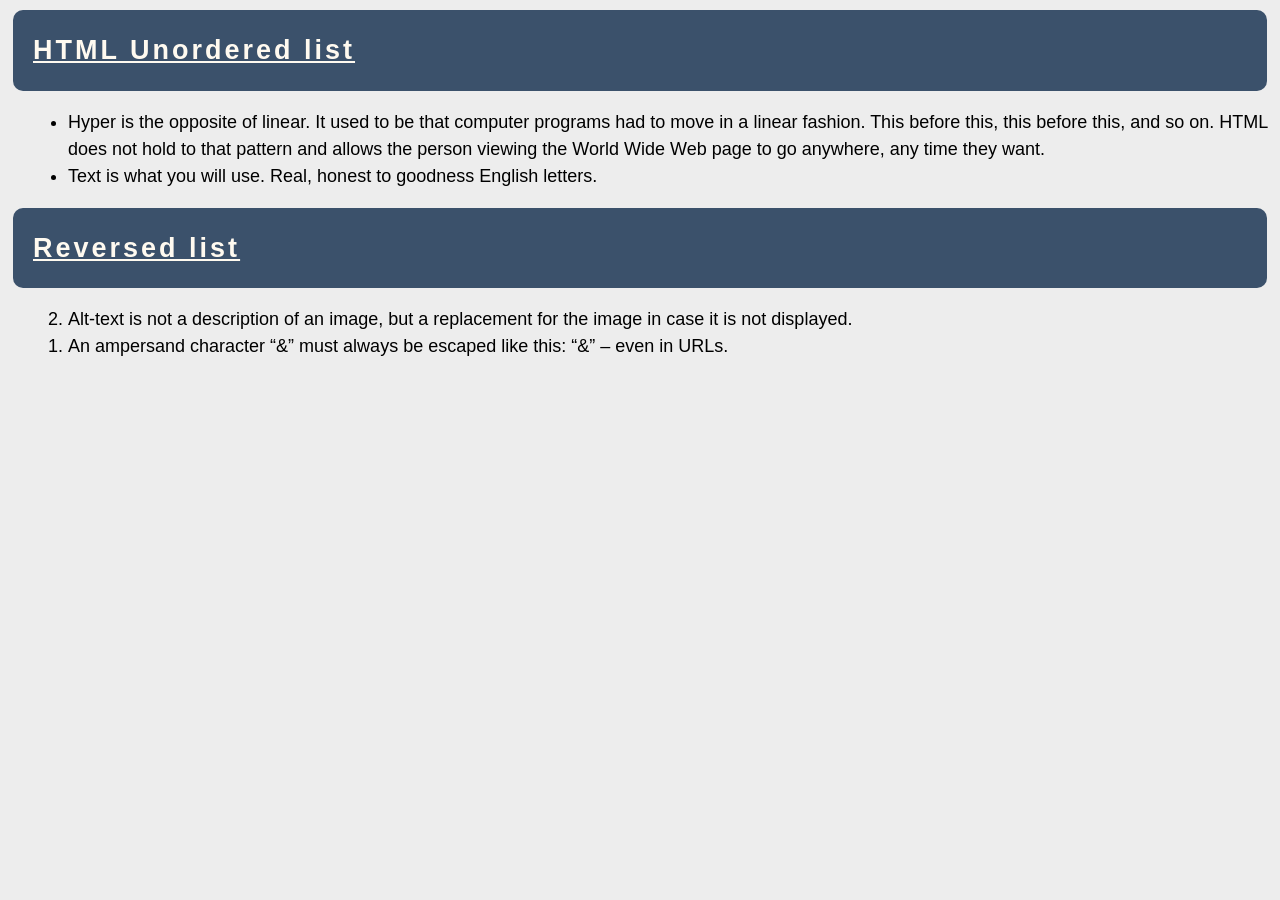
<file: CSS and Typography/02.Style Lists/style-lists.html>
<!DOCTYPE html>
<html>

<head>
    <title>Style Lists</title>
    <link rel="stylesheet" href="styles.css">
</head>

<body>
    <section>
        <article>
            <h2> HTML Unordered list</h2>

            <ul>
                <li>Hyper is the opposite of linear. It used to be that computer programs had to move in a linear fashion. This before this, this before this, and so on. HTML does not hold to that pattern and allows the person viewing the World Wide Web page
                    to go anywhere, any time they want.</li>
                <li>Text is what you will use. Real, honest to goodness English letters.</li>

            </ul>
        </article>

        <article>
            <h2>Reversed list</h2>

            <ol reversed>
                <li>Alt-text is not a description of an image, but a replacement for the image in case it is not displayed.
                </li>
                <li>An ampersand character “&” must always be escaped like this: “&” – even in URLs.</li>

            </ol>
        </article>

    </section>

</body>

</html>
</file>
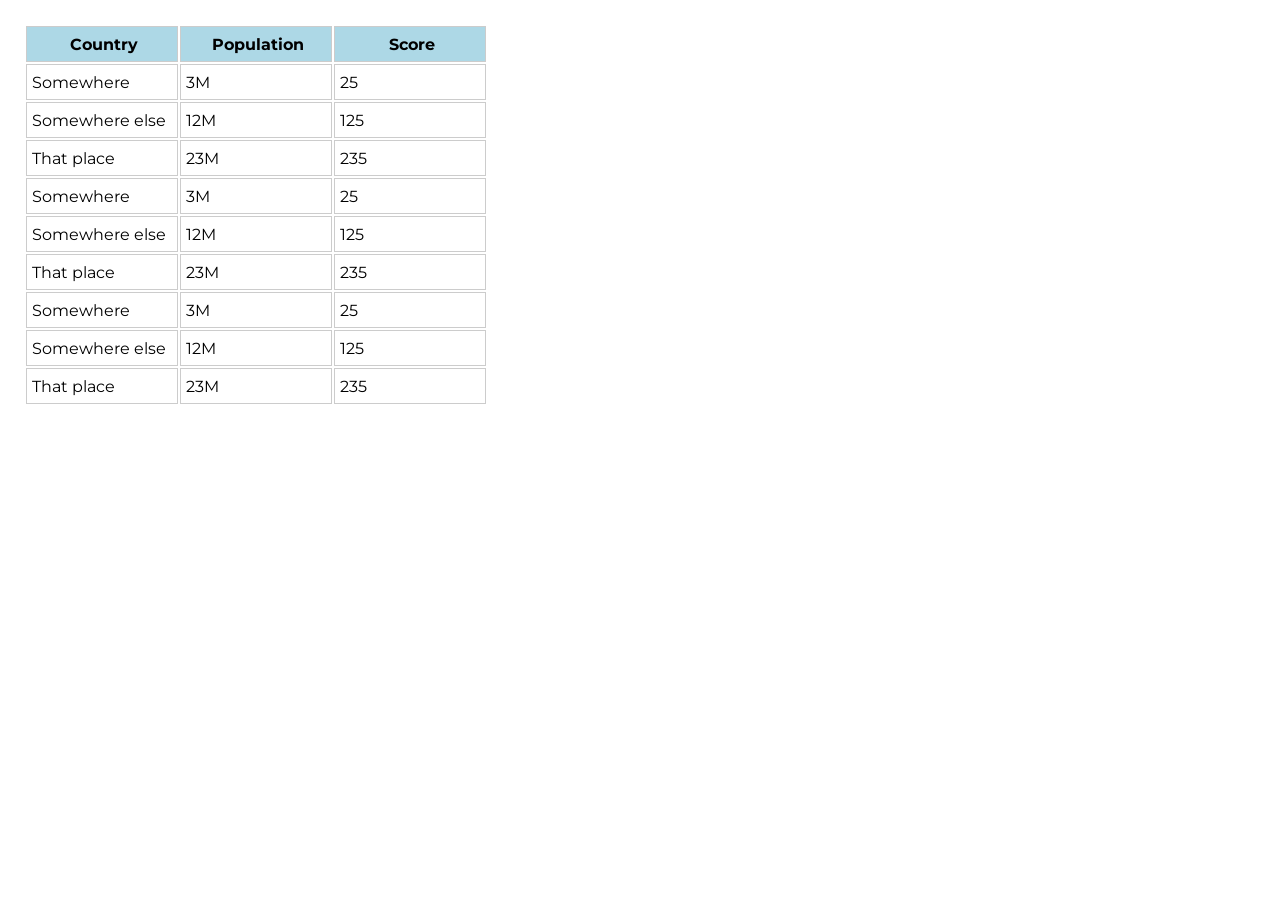
<file: CSS and Typography/03.Styling Tables/styling-tables.html>
<!DOCTYPE html>
<html>

<head>
    <title>Styling Tables</title>
    <link rel="stylesheet" href="styles.css">
</head>

<body>
    <table>
        <thead>
            <tr>
                <th>Country</th>
                <th>Population</th>
                <th>Score</th>
            </tr>
        </thead>
        <tbody>
            <tr>
                <td>Somewhere</td>
                <td>3M</td>
                <td>25</td>
            </tr>
            <tr>
                <td>Somewhere else</td>
                <td>12M</td>
                <td>125</td>
            </tr>
            <tr>
                <td>That place</td>
                <td>23M</td>
                <td>235</td>
            </tr>
            <tr>
                <td>Somewhere</td>
                <td>3M</td>
                <td>25</td>
            </tr>
            <tr>
                <td>Somewhere else</td>
                <td>12M</td>
                <td>125</td>
            </tr>
            <tr>
                <td>That place</td>
                <td>23M</td>
                <td>235</td>
            </tr>
            <tr>
                <td>Somewhere</td>
                <td>3M</td>
                <td>25</td>
            </tr>
            <tr>
                <td>Somewhere else</td>
                <td>12M</td>
                <td>125</td>
            </tr>
            <tr>
                <td>That place</td>
                <td>23M</td>
                <td>235</td>
            </tr>
        </tbody>
    </table>

</body>

</html>
</file>
<file: CSS and Typography/01. Restaurant Menu/style.css>
body {
   text-align: center;
}

h1{
    font-family: Georgia, 'Times New Roman', Times, serif;
    font-weight: 400;
    color: #747474;
    line-height: 1.15;
}

span{
    font-family: "Graphik", sans-serif;
    font-weight: 600;
    font-style: oblique;
    font-size: 16px;
    line-height: 1.46;
    color: #5c5a5a
}

p{
    font-family: "Graphik", sans-serif;
    font-weight: 400;
    font-style: oblique;
    font-size: 16px;
    line-height: 1.46;
    color: #5c5a5a
}
</file>
<file: CSS and Typography/05.Fonts-speciment-Great-Vibes+Raleway/styles.css>
h1, h2{
    font-family: "Great Vibes", sans-serif;
    line-height: 1.2;
    font-weight: bold;
    font-size: 32px;
}

li{
    line-height: 1.46;
}

body{
    padding: 60px 50px;
    font-family: "Raleway",sans-serif;
    font-size: 16px;
    line-height: 1.5;
}
</file>
<file: CSS Box Model/03_Brazil-Coffee/style.css>
section {
  border: 8px solid #e6e6e6;
  padding: 16px;
  width: 451px;
  height: 540px;
}

h2 {
  font-family: "Merriweather" serif;
  font-weight: 700;
  margin: 1.2rem 0;
  color: rgb(51, 51, 51);
}

div {
  font-weight: 600;
  font-size: 20px;
}

button {
  width: 250px;
  font-family: "Work Sans" sans-serif;
  font-weight: 600;
  font-size: 18px;
  border-radius: 4px;
  background-color: #d5384d;
  color: #fff;
  letter-spacing: 1px;
  text-align: center;
  padding: 8px 16px;
  margin: 20px 0px;
}

p{
    font-family: 'Georgia', 'Cambria','Times New Roman', 'Times', serif;
    font-size: 18px;
    line-height: 30px;
    margin-top: 0;
}
</file>
<file: CSS Box Model/06_Navigation-inline-block/style.css>
body {
    font-family: Helvetica, sans-serif;
    padding: 50px;
}

header {
    border-bottom: 1px solid black;
    padding-bottom: 30px;
}

.nav-title{
    text-transform: uppercase;
    display: inline;
}

nav {
    display: inline-block;
    padding-left: 70px;
    
}

nav li {
    display: inline-block;
}

nav a {
    text-decoration: none;
    color: green;
    padding: 10px;
}

.main-title {
 font-weight: 200;
 font-size: 30px;
 font-family:'Times New Roman', Times, serif
}

p{
    font-size: 16px;
    font-weight: 300;
}
</file>
<file: CSS Box Model/08_Photo-gallery-inline-block/style.css>
body {
    padding: 5rem;
    background-color: #eee;
}

.gallery {
    width: 100%;
    margin: 0 auto;
    list-style: none;
    text-align: center;
}

li{
    width: 18rem;
    display: inline-block;
    background-color: #fff;
    border: 0.4rem solid #000;
    padding: 1rem;
    vertical-align: middle;
    margin: 0.5rem;
}

img{
    display: block;
    width: 100%;
    height: auto;
}
</file>
<file: CSS Box Model/09_Blog-layout-inline-block/style.css>
body {
    background-color: rgb(238, 238, 238);
    color: rgb(51, 51, 51);
    font-family: Helvetica, sans-serif;
    padding: 30px;
}

h1{ 
    font-size: 30px;
}

article {
    display:  inline-block;
    width: 67%;
    margin-right: 4%;
}

img {
    max-width: 75%;
    height: auto;
}

aside {
    display: inline-block;
    width: 25%;

    vertical-align: top;
}
</file>
<file: CSS Position & Grid/03_Center-position-and-transform/style.css>
body {
background-color: rgb(238, 238, 238);
}




.card {
   background-color: rgb(255, 255, 255);
   position: absolute;
   padding-bottom: 30px;
   height: 480px;
   top: 50vh;
   left: 50vw;
   transform: translate(-50%, -50%);
   border-radius: 5px;
}

img {
    border-top-left-radius: 5px;
    border-top-right-radius: 5px;
}


button {
    background-color: rgb(0, 153, 0);
    border: 0px;
    padding: 10px;
    border-radius: 2px;
    position: relative;
    left: 400px;
}


a {
    text-decoration: none;
    color: white;
}

h3 {
    padding-left: 20px;
    font-family: Georgia, serif;
    font-size: 1em/1.2
}
</file>
<file: CSS Position & Grid/07_Interior-Design-Studio/styles.css>
body {
    padding: 0;
    margin: 0;
}

img {
    object-fit: cover;
    height: 100vh;
    width: 100vw;
}

h1 {
    position: absolute;
    top: 20vh;
    left: 50vw;
    transform: translate(-50%, -50%);
    color: antiquewhite;
    text-shadow: 1px 1px 20px black;
}
</file>
<file: CSS and Typography/02.Style Lists/styles.css>
body {
    font-family: "Helvetica", sans-serif;
    line-height: 1.5;
    font-size: 18px;
    background-color: #EDEDED;
}

h2{
    text-decoration: underline;
    padding: 20px;
    margin: 10px 5px;
    letter-spacing: 3px;
    background-color: #3B516B;
    border-radius: 10px;
    color: floralwhite
}

li{
    margin-left: 20px;
}
</file>
<file: CSS and Typography/03.Styling Tables/styles.css>
@import 'https://fonts.googleapis.com/css?family=Montserrat';

body {
    font-family: 'Montserrat', sans-serif;
    padding: 16px;
}

th{
    background-color: lightblue;
}

th, td {
    width: 144px;
    height: 32px;
    border: 1px solid #ccc;
    padding-left: 5px;
}
</file>
